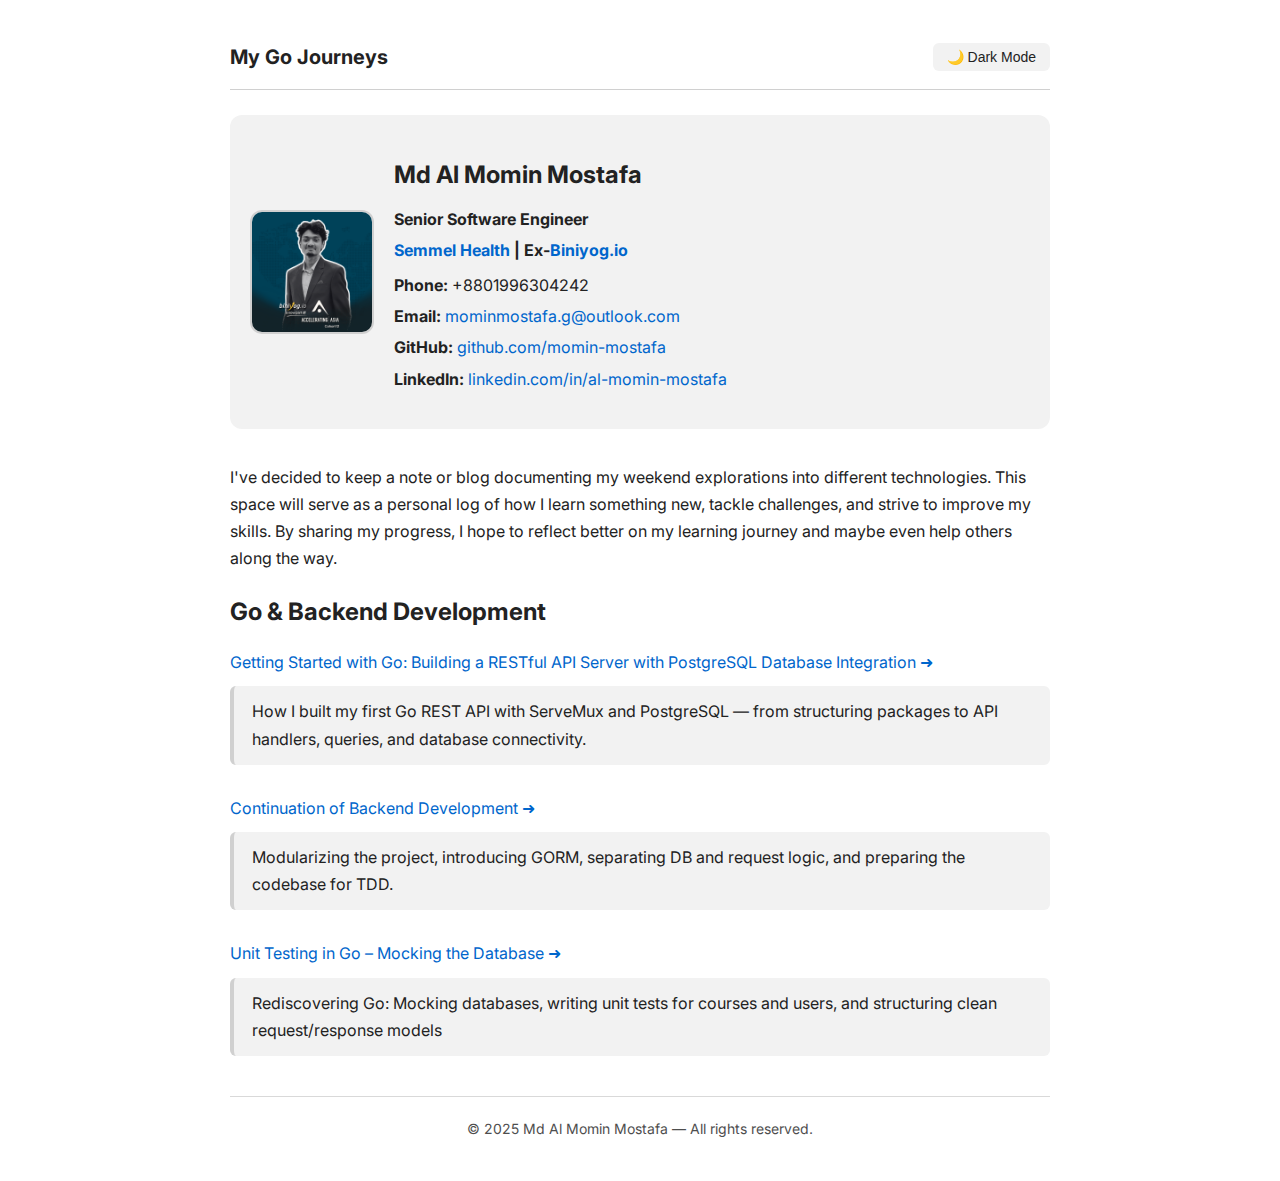
<file: index.html>
<!DOCTYPE html>
<html lang="en" data-theme="light">

<head>
    <meta charset="UTF-8" />
    <meta name="viewport" content="width=device-width, initial-scale=1.0" />
    <title>My Go Journeys - Md Al Momin Mostafa</title>
    <link href="https://fonts.googleapis.com/css2?family=Inter:wght@300;400;600;700&display=swap" rel="stylesheet">
    <link rel="stylesheet" href="styles.css">
</head>

<body>

    <nav>
        <div class="title">My Go Journeys</div>
        <button id="themeToggle">🌙 Dark Mode</button>
    </nav>

    <div class="author-box">
        <img src="legend_101.png" alt="Profile Photo" />

        <div class="author-details">
            <h2>Md Al Momin Mostafa</h2>
            <p><strong>Senior Software Engineer</strong></p>
            <p><strong><a href="https://www.semmelhealth.com">Semmel Health</a> | Ex-<a href="https://biniyog.io/">Biniyog.io</a></strong></p>

            <ul class="contact-list">
                <li><strong>Phone:</strong> +8801996304242</li>
                <li><strong>Email:</strong> <a href="mailto:mominmostafa.g@outlook.com">mominmostafa.g@outlook.com</a>
                </li>
                <li><strong>GitHub:</strong> <a href="https://github.com/momin-mostafa">github.com/momin-mostafa</a>
                </li>
                <li><strong>LinkedIn:</strong> <a
                        href="https://www.linkedin.com/in/al-momin-mostafa/">linkedin.com/in/al-momin-mostafa</a></li>
            </ul>
        </div>
    </div>

    <p>
        I've decided to keep a note or blog documenting my weekend explorations into different technologies.
        This space will serve as a personal log of how I learn something new, tackle challenges,
        and strive to improve my skills. By sharing my progress, I hope to reflect better on my
        learning journey and maybe even help others along the way.
    </p>

    <h2>Go & Backend Development</h2>

    <ul class="blog-list">
        <li>
            <a href="blog_1.html">
                Getting Started with Go: Building a RESTful API Server with PostgreSQL Database Integration ➜
            </a>
            <blockquote>
                How I built my first Go REST API with ServeMux and PostgreSQL — from structuring packages
                to API handlers, queries, and database connectivity.
            </blockquote>
        </li>

        <li>
            <a href="blog_2.html">
                Continuation of Backend Development ➜
            </a>
            <blockquote>
                Modularizing the project, introducing GORM, separating DB and request logic, and preparing
                the codebase for TDD.
            </blockquote>
        </li>

         <li>
            <a href="blog_3.html">
                Unit Testing in Go – Mocking the Database ➜
            </a>
            <blockquote>
                Rediscovering Go: Mocking databases, writing unit tests for courses and users, and structuring clean request/response models
            </blockquote>
        </li>
    </ul>

    <footer>
        © 2025 Md Al Momin Mostafa — All rights reserved.
    </footer>

    <script src="script.js" defer></script>


</body>

</html>
</file>
<file: styles.css>
:root {
     --bg: #ffffff;
     --text: #222;
     --card-bg: #f2f2f2;
     --border: #d0d0d0;
     --link: #0066cc;
 }

 [data-theme='dark'] {
     --bg: #0e0f12;
     --text: #e6e6e6;
     --card-bg: #1a1b1e;
     --border: #2a2b2e;
     --link: #4da3ff;
 }

 body {
     font-family: 'Inter', sans-serif;
     max-width: 820px;
     margin: 40px auto;
     padding: 0 20px;
     line-height: 1.7;
     background: var(--bg);
     color: var(--text);
     transition: background 0.3s, color 0.3s;
 }

 h1,
 h2,
 h3 {
     color: var(--text);
     margin-bottom: 10px;
 }

 /* Preformatted blocks */
 pre {
     background: var(--card-bg);
     color: var(--text);
     padding: 16px 20px;
     /* more spacious padding */
     border-radius: 8px;
     /* rounded corners */
     overflow-x: auto;
     /* horizontal scroll if needed */
     font-family: 'Fira Code', 'Consolas', monospace;
     /* monospaced font */
     font-size: 15px;
     line-height: 1.5;
     margin: 20px 0;
     box-shadow: inset 0 0 5px rgba(0, 0, 0, 0.05);
 }

 /* Inline code inside paragraphs */
 code {
     font-family: 'Fira Code', 'Consolas', monospace;
     background: var(--card-bg);
     color: var(--text);
     padding: 2px 6px;
     border-radius: 4px;
     font-size: 14px;
 }

 /* Optional: add subtle line highlight for pre blocks */
 pre code {
     display: block;
     white-space: pre;
     /* preserve formatting */
 }


 /* Navigation */
 nav {
     display: flex;
     justify-content: space-between;
     align-items: center;
     margin-bottom: 25px;
     padding-bottom: 15px;
     border-bottom: 1px solid var(--border);
 }

 nav .title {
     font-size: 20px;
     font-weight: 700;
 }

 nav button {
     padding: 6px 14px;
     font-size: 14px;
     cursor: pointer;
     border-radius: 6px;
     border: none;
     background: var(--card-bg);
     color: var(--text);
 }

 /* Author box */
 .author-box {
     background: var(--card-bg);
     padding: 20px;
     border-radius: 12px;
     margin-bottom: 35px;
     display: flex;
     gap: 20px;
     align-items: center;
 }

 .author-box img {
     width: 120px;
     height: 120px;
     object-fit: cover;
     border-radius: 12px;
     border: 2px solid var(--border);
 }

 .author-details p {
     margin: 4px 0;
 }

 .contact-list {
     list-style: none;
     padding: 0;
     margin-top: 8px;
 }

 .contact-list li {
     margin: 4px 0;
 }

 /* Blog list */
 ul.blog-list {
     padding-left: 0;
 }

 ul.blog-list li {
     margin-bottom: 30px;
     list-style: none;
 }

 blockquote {
     padding: 12px 18px;
     margin: 10px 0 0 0;
     border-left: 4px solid var(--border);
     background: var(--card-bg);
     border-radius: 6px;
 }

 a {
     color: var(--link);
     text-decoration: none;
 }

 a:hover {
     text-decoration: underline;
 }

 /* Footer */
 footer {
     margin-top: 40px;
     padding-top: 20px;
     font-size: 14px;
     color: var(--text);
     text-align: center;
     border-top: 1px solid var(--border);
     opacity: 0.8;
 }
</file>
